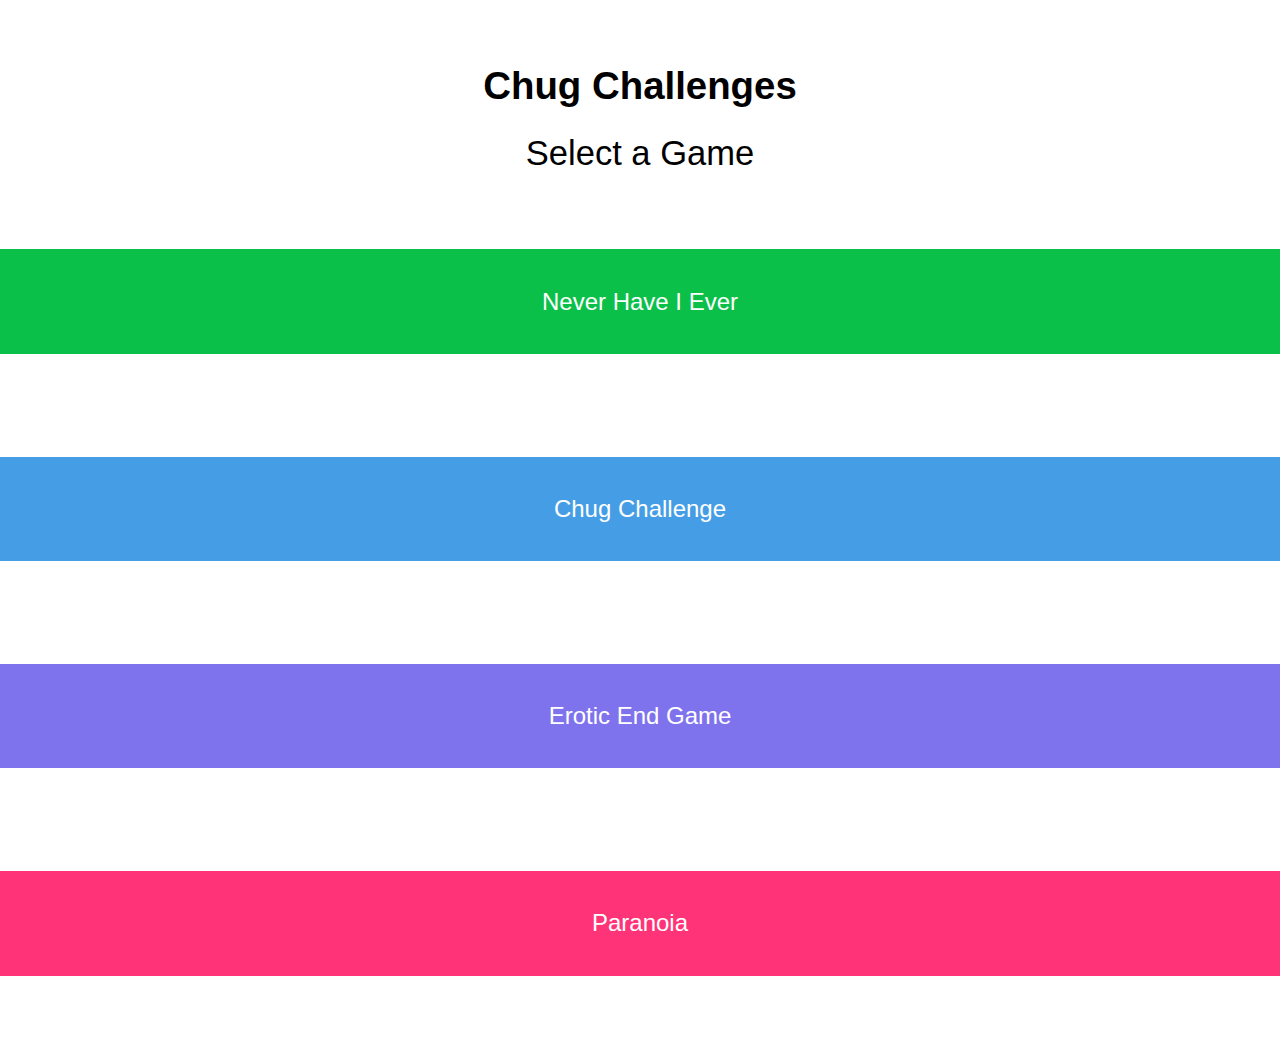
<file: index.html>
<!DOCTYPE html>
<html lang="en">
<head>
    <title>Index</title>
    <link href="css/StyleSheet.css" rel="stylesheet" type="text/css">
	<meta name="viewport" content="width=device-width, initial-scale=1.0">
    <script type = "text/javascript" src="js/index.js" defer></script>
</head>
<body>
<h1>
Chug Challenges
</h1>
    
<p id = "SelectGame">
Select a Game
</p> 
<container id = "buttons">
    
    <button class = "Button2" id = "NeverBtn">
            Never Have I Ever
    </button>

    <button class = "Button2" id = "ChugBtn">
            Chug Challenge
    </button>

    <button class = "Button2" id = "EroBtn">
            Erotic End Game
    </button>

    <button class = "Button2" id = "ParaBtn">
            Paranoia
    </button>
</container>             
</body>

</html>
</file>
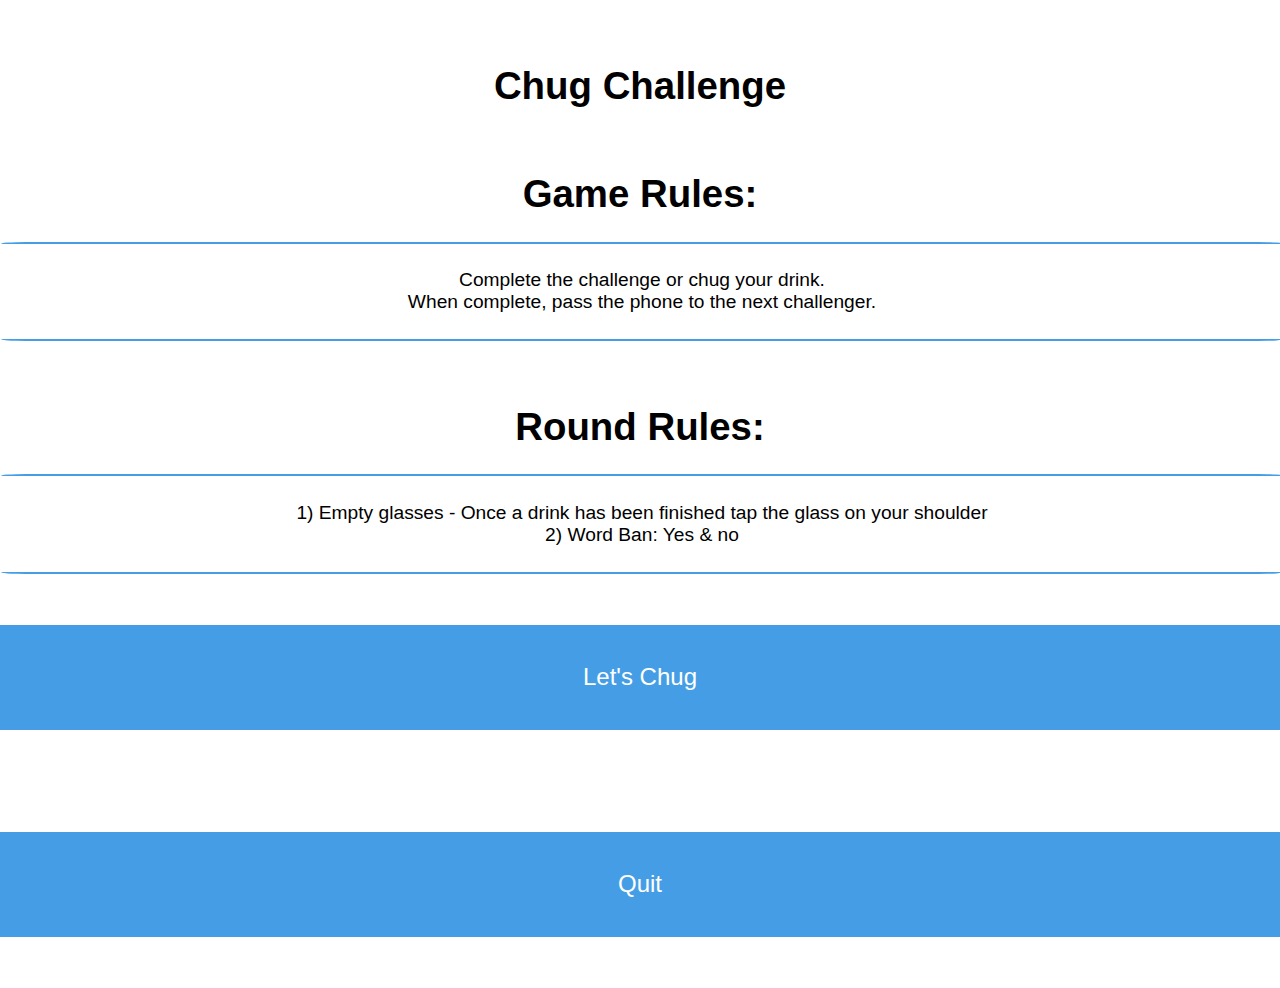
<file: ChugChallenge.html>
<!DOCTYPE html>
<html lang="en">
<head>
    <title>ChugChallenge</title>
    <link href="css/StyleSheet.css" rel="stylesheet" type="text/css">
	<meta name="viewport" content="width=device-width, initial-scale=1.0">
    <script type = "text/javascript" src="js/ChugChallenge.js" async ></script>
</head>
<body>
<h1>
    Chug Challenge
</h1>
<h1>
    Game Rules:
</h1>
<div class = "Border" id = "ChugBorder">
    Complete the challenge or chug your drink.<br>
    When complete, pass the phone to the next challenger.
</div>
<h1>
    Round Rules:
</h1>
<div class = "Border" id = "ChugBorder">
    <p id = "Rule1">Selecting Rules...</p>

    <p id = "Rule2">Selecting Rules...</p>
</div>
<button class = "Button2" id = "StartBtn">
        Let's Chug
</button>
<button class = "Button2" id = "QuitBtn">
        Quit
</button>
    
</body>

</html>
</file>
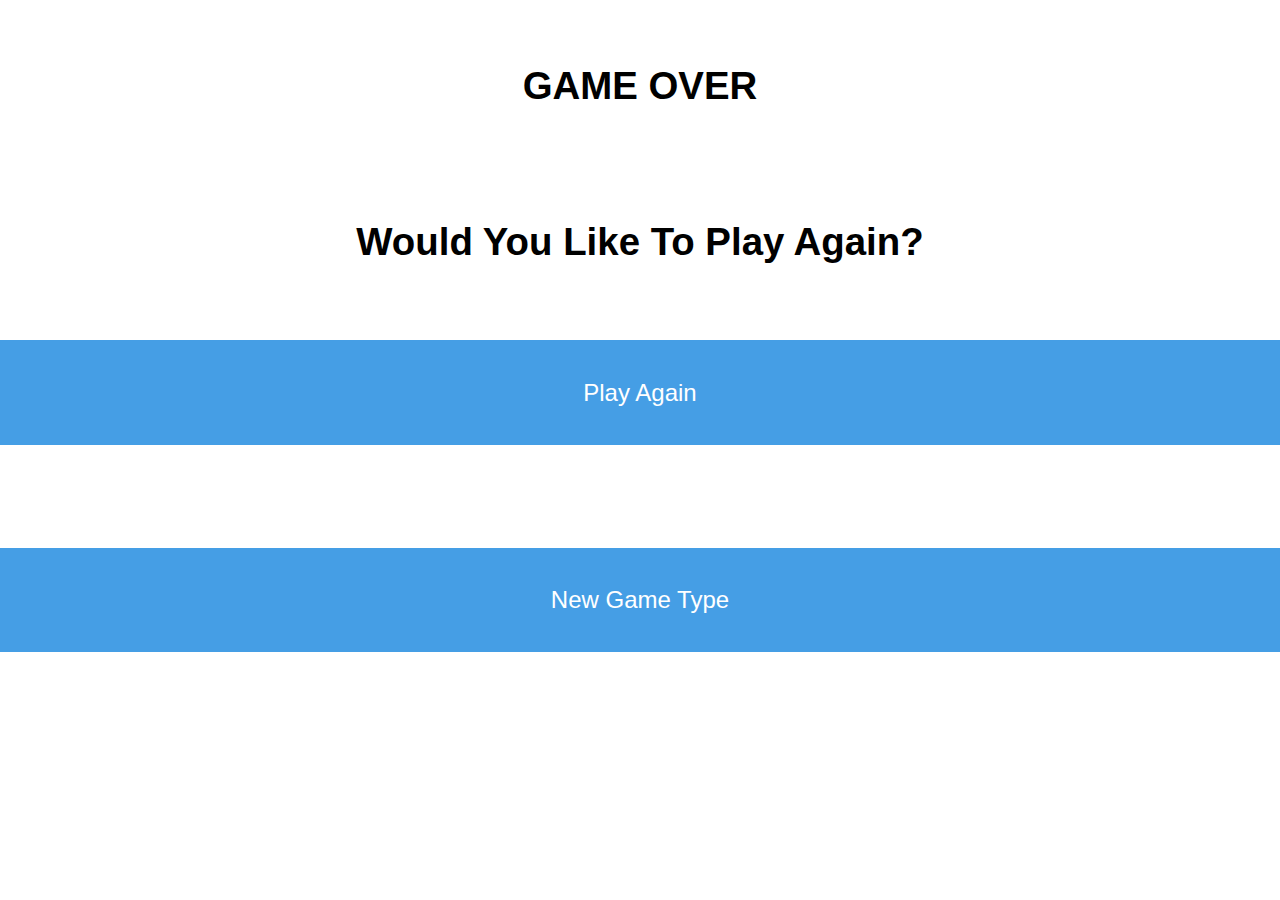
<file: EndChug.html>
<!DOCTYPE html>
<html lang="en">
<head>
    <title>EndChug</title>
    <link href="css/StyleSheet.css" rel="stylesheet" type="text/css">
	<meta name="viewport" content="width=device-width, initial-scale=1.0">
</head>
<body>
<h1>
   GAME OVER
</h1>
<br>
<h1>
    Would You Like To Play Again?
</h1>
<button class = "Button2" id = "ReplayChug" onclick="window.location.href='ChugChallenge.html'">
        Play Again
</button>
<button class = "Button2" id = "QuitChug" onclick="window.location.href='index.html'">
        New Game Type
</button>

</body>
</html>
</file>
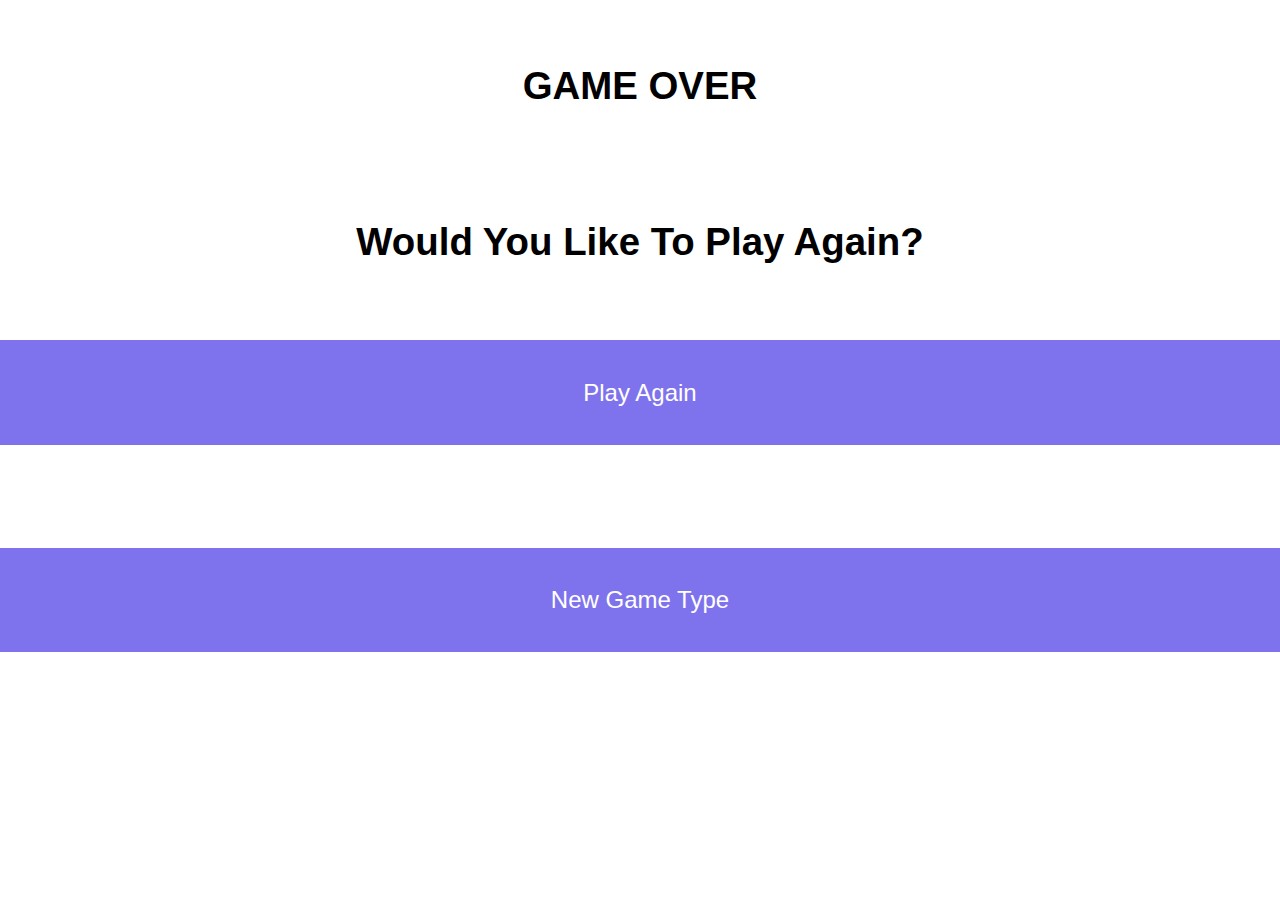
<file: EndEnd.html>
<!DOCTYPE html>
<html lang="en">
<head>
    <title>EndEnd</title>
    <link href="css/StyleSheet.css" rel="stylesheet" type="text/css">
	<meta name="viewport" content="width=device-width, initial-scale=1.0">
</head>
<body>
<h1>
   GAME OVER
</h1>
<br>
<h1>
    Would You Like To Play Again?
</h1>
    <button class = "Button2" id = "ReplayErotic" onclick="window.location.href='EndGame.html'">
            Play Again
    </button>
    <button class = "Button2" id = "QuitErotic" onclick="window.location.href='index.html'">
            New Game Type
    </button>

</body>
</html>
</file>
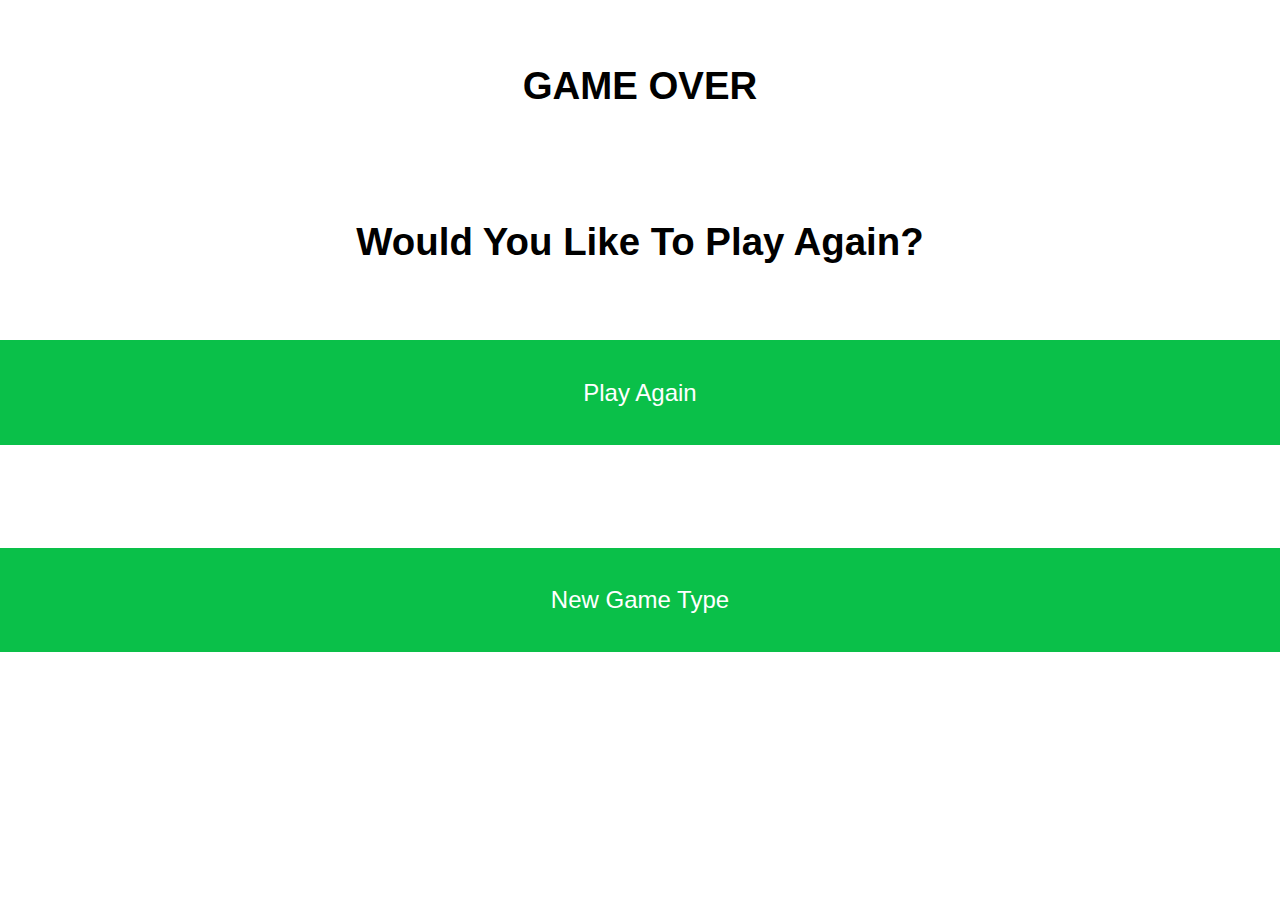
<file: EndNever.html>
<!DOCTYPE html>
<html lang="en">
<head>
    <title>EndNever</title>
    <link href="css/StyleSheet.css" rel="stylesheet" type="text/css">
	<meta name="viewport" content="width=device-width, initial-scale=1.0">
</head>
<body>
<h1>
   GAME OVER
</h1>
<br>
<h1>
    Would You Like To Play Again?
</h1>
    
<button class = "Button2" id = "ReplayNever" onclick="window.location.href='Never.html'">
        Play Again
</button>
<button class = "Button2" id = "QuitNever" onclick="window.location.href='index.html'">
        New Game Type
</button>

</body>
</html>
</file>
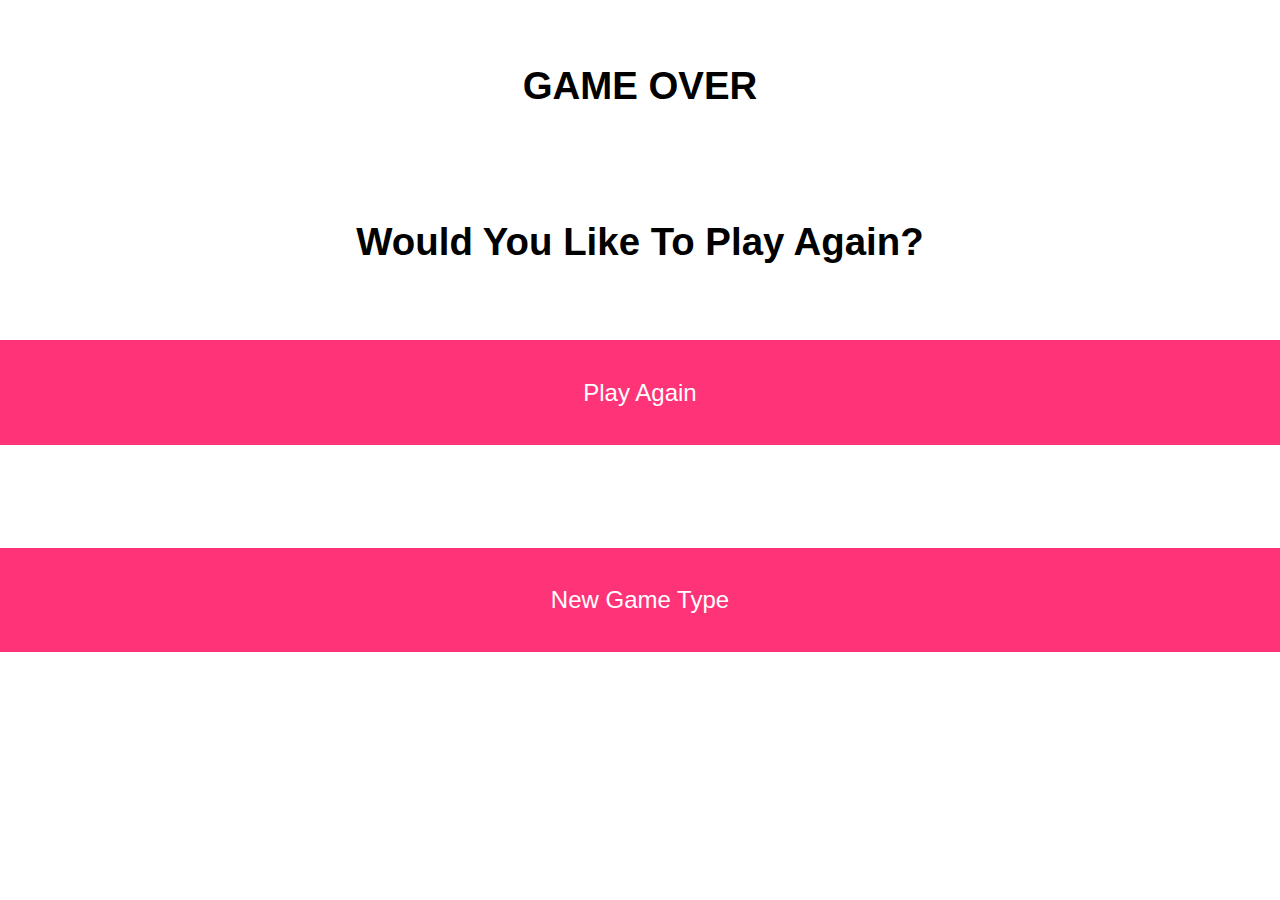
<file: EndParanoia.html>
<!DOCTYPE html>
<html lang="en">
<head>
    <title>EndParanoia</title>
    <link href="css/StyleSheet.css" rel="stylesheet" type="text/css">
	<meta name="viewport" content="width=device-width, initial-scale=1.0">
</head>
<body>
<h1>
   GAME OVER
</h1>
<br>
<h1>
    Would You Like To Play Again?
</h1>
    <button class = "Button2" id = "ReplayParanoia" onclick="window.location.href='Paranoia.html'">
            Play Again
    </button>
<br>
    <button class = "Button2" id = "QuitParanoia" onclick="window.location.href='index.html'">
            New Game Type
    </button>

</body>
</html>
</file>
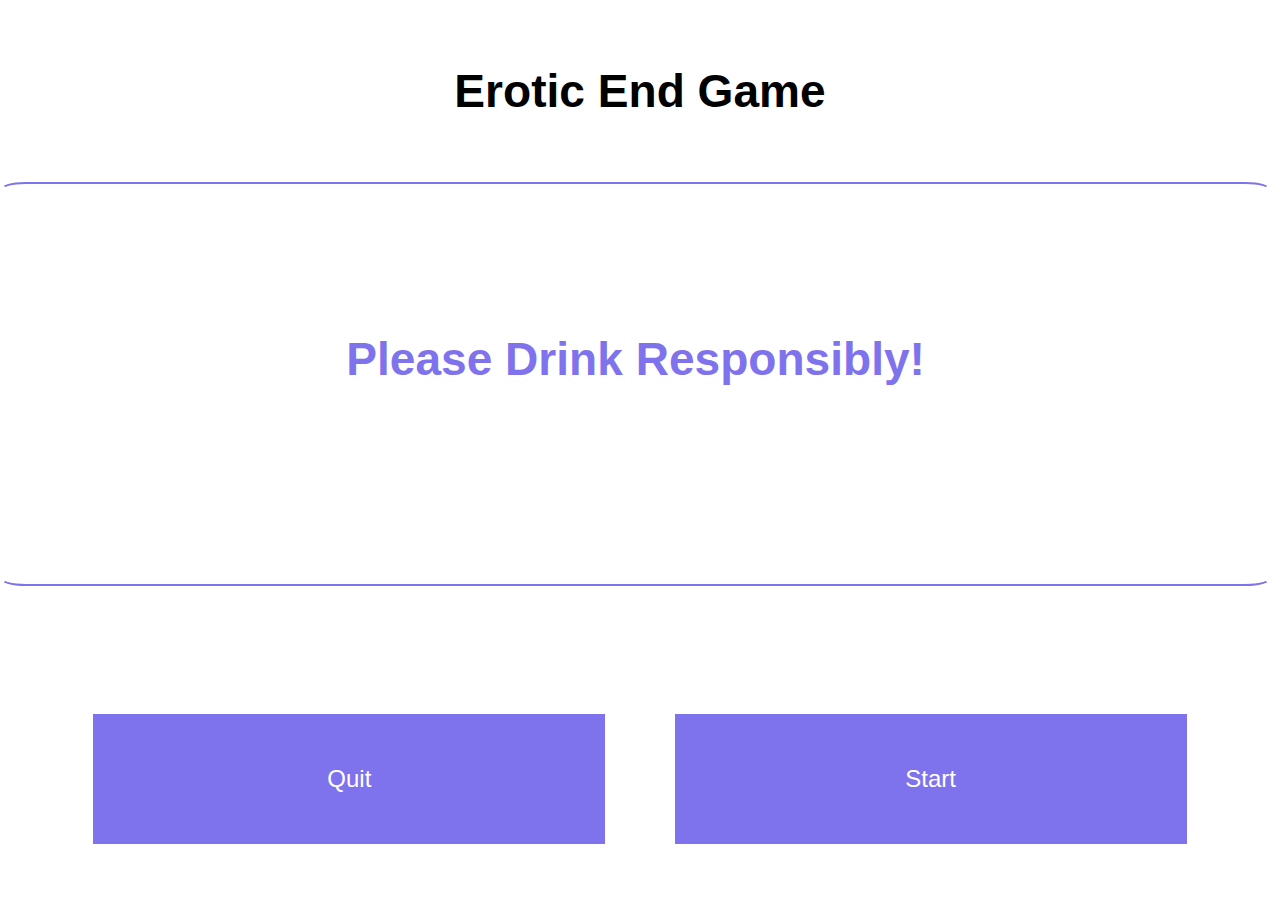
<file: EroticEndGame.html>
<!DOCTYPE html>
<html lang="en">
<head>
    <title>EndGame</title>
    <link href="css/StyleSheet.css" rel="stylesheet" type="text/css">
	<meta name="viewport" content="width=device-width, initial-scale=1.0">
    <script type = "text/javascript" src="js/EroticEndGame.js" async></script>
</head>
<body>
    
<h2> Erotic End Game</h2>

<div class = "BorderC" id = "EroticBorder">
    <h3 id = "EroticQuestion" class = "Question1">Please Drink Responsibly!</h3>
</div>

<button class = "Button3Left" id = "QuitEroticBtn">
        Quit
</button>

<button class = "Button3Right" id = "NextEroticBtn" onclick="Play()">
        Start
</button>
    
</body>
</html>
</file>
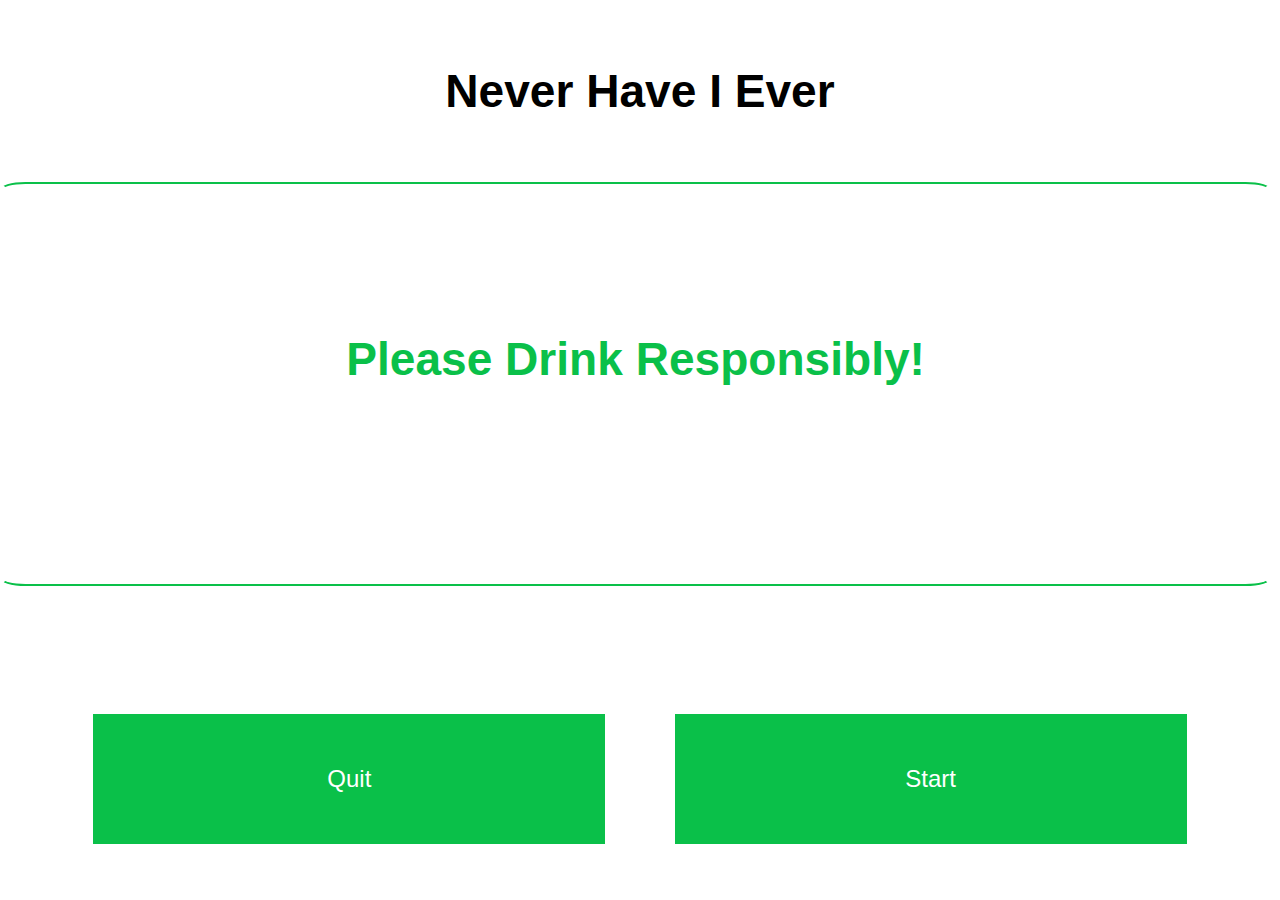
<file: Never.html>
<!DOCTYPE html>
<html lang="en">
<head>
    <title>Never</title>
    <link href="css/StyleSheet.css" rel="stylesheet" type="text/css">
	<meta name="viewport" content="width=device-width, initial-scale=1.0">
</head>
<body>

<h2>Never Have I Ever</h2>

<div class = "BorderC" id = "NeverBorder">
    <h3 id = "NeverQuestion" class = "Question1">Please Drink Responsibly!</h3>
</div>
    
<button class = "Button3Left" id = "QuitNeverBtn">
        Quit
</button>

<button class = "Button3Right" id = "NextNeverBtn" onclick="Play()">
        Start
</button>
    
</body>
<script type = "text/javascript" src="js/Never.js"></script>
</html>
</file>
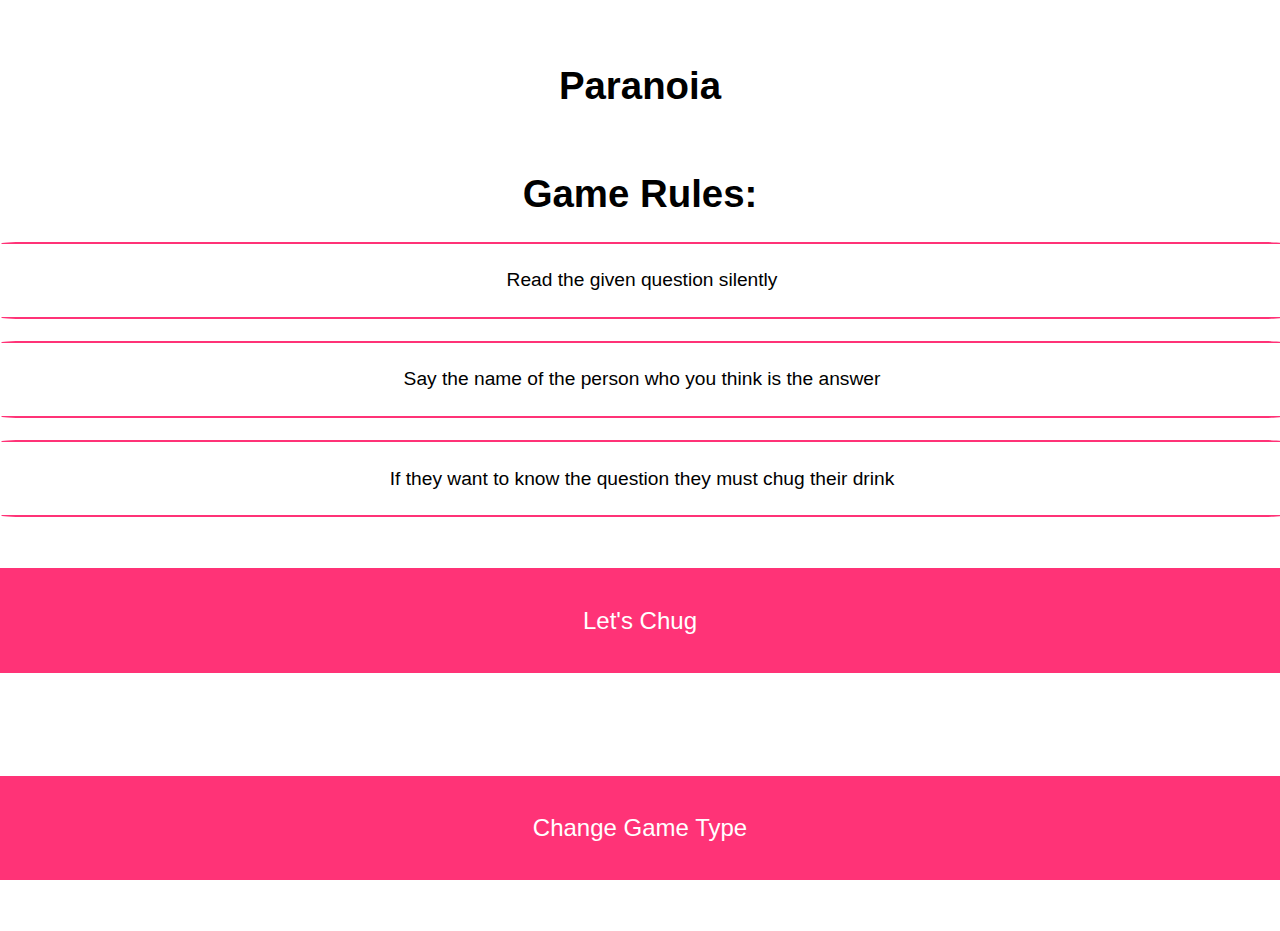
<file: Paranoia.html>
<!DOCTYPE html>
<html lang="en">
<head>
    <title>Paranoia</title>
    <link href="css/StyleSheet.css" rel="stylesheet" type="text/css">
	<meta name="viewport" content="width=device-width, initial-scale=1.0">
</head>
<body>
<h1>
    Paranoia
</h1>
<h1>
    Game Rules:
</h1>
<div class = "Border" id = "ParanoiaBorder">
    <p>Read the given question silently</p>
</div>
<br>
<div class = "Border" id = "ParanoiaBorder">
    <p>Say the name of the person who you think is the answer</p>
</div>
<br>
<div class = "Border" id = "ParanoiaBorder">
    <p>If they want to know the question they must chug their drink</p>
</div>

<button class = "Button2" id = "StartParanoiaBtn" onclick="window.location.href='PlayParanoia.html'">
        Let's Chug
</button>
        
<button class = "Button2" id = "QuitParanoiaBtn" onclick="window.location.href='index.html'">
        Change Game Type
</button>

</body>

</html>
</file>
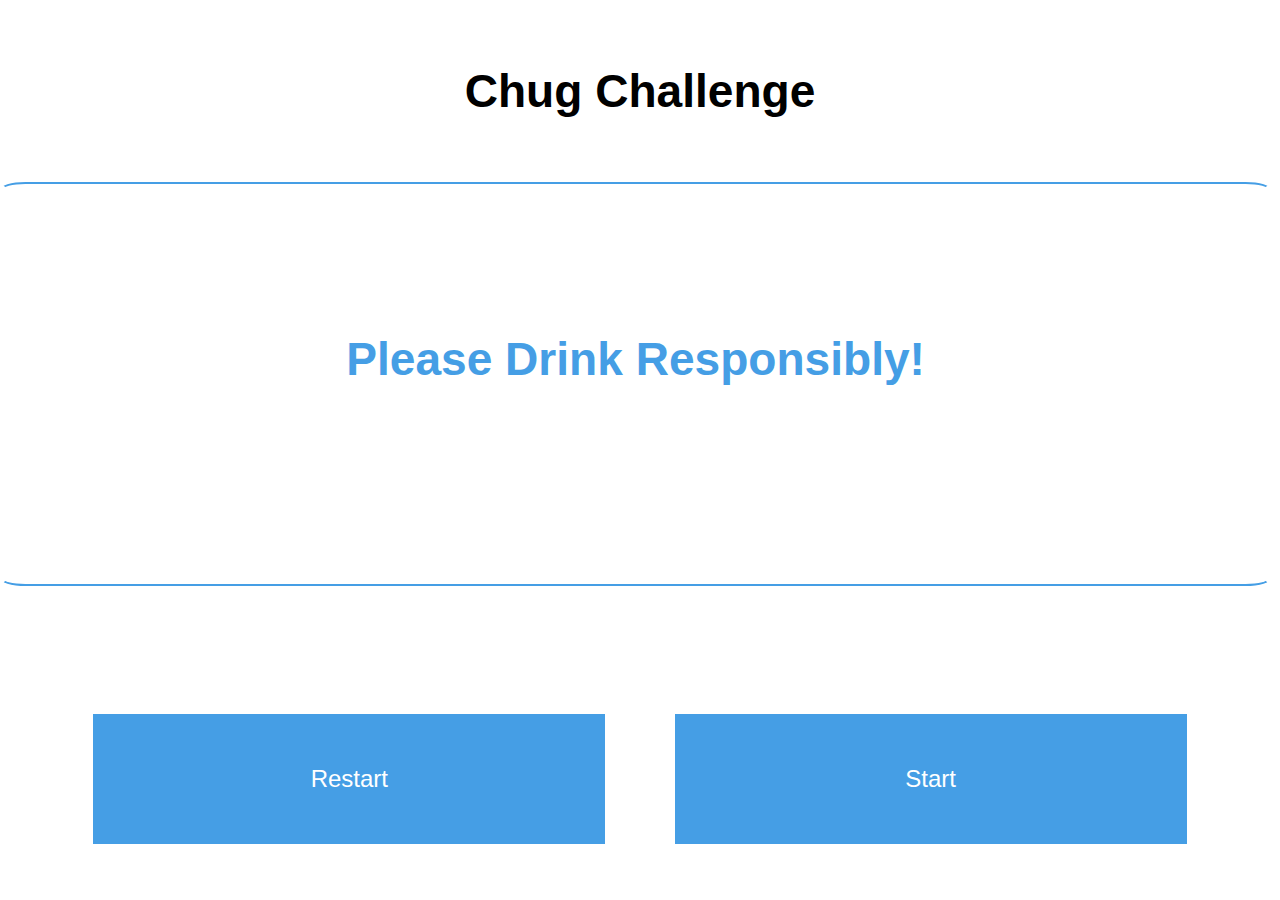
<file: PlayChug.html>
<!DOCTYPE html>
<html lang="en">
<head>
    <title>PlayChug</title>
    <link href="css/StyleSheet.css" rel="stylesheet" type="text/css">
	<meta name="viewport" content="width=device-width, initial-scale=1.0">
    <script type = "text/javascript" src="js/PlayChug.js" async></script>
</head>
<body>
    
<h2>Chug Challenge</h2>
    
<div class = "BorderC" id = "ChugBorder">
    <h3 id = "ChugQuestion" class = "Question1">Please Drink Responsibly!</h3>
</div>
    
<button class = "Button3Left" id = "QuitChugBtn">
        Restart
</button>

<button class = "Button3Right" id = "NextChugBtn" onclick="Select()">
        Start
</button>

</body>
</html>
</file>
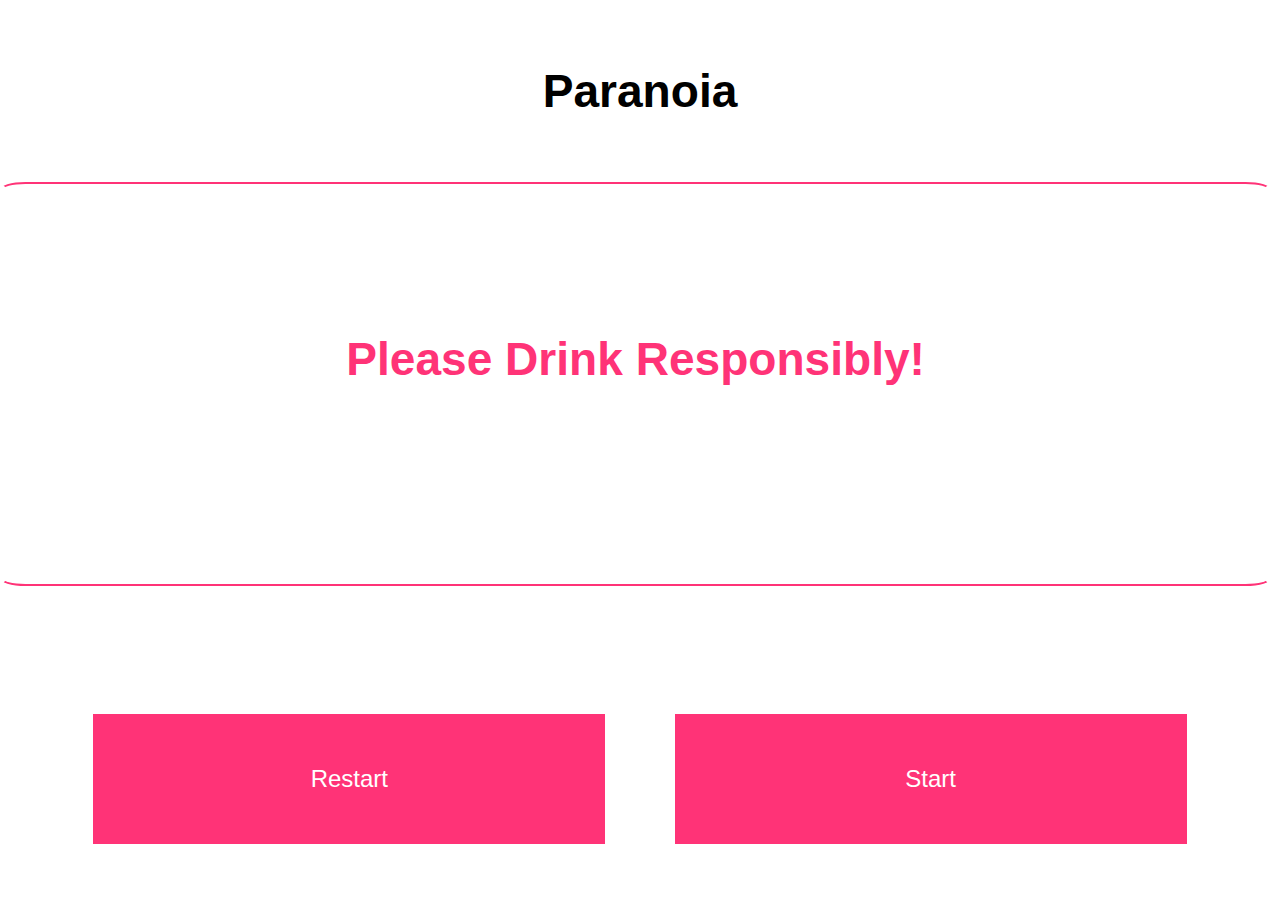
<file: PlayParanoia.html>
<!DOCTYPE html>
<html lang="en">
<head>
    <title>PlayParanoia</title>
    <link href="css/StyleSheet.css" rel="stylesheet" type="text/css">
	<meta name="viewport" content="width=device-width, initial-scale=1.0">
    <script type = "text/javascript" src="js/PlayParanoia.js" async></script>
</head>
<body>
    
<h2> Paranoia </h2>
    
<div class = "BorderC" id = "ParanoiaBorder">
    <h3 id = "ParanoiaQuestion" class = "Question1">Please Drink Responsibly!</h3>
</div>

<button class = "Button3Left" id = "QuitParanoiaBtn">
        Restart
</button>

<button class = "Button3Right" id = "NextParanoiaBtn" onclick="Play()">
        Start
</button>

</body>
</html>
</file>
<file: css/StyleSheet.css>
*{
    margin: 0;
    padding: 0;
}
body{
	max-height:100%;
	max-width: 100%;
    font-size: 1.2em;
    font-family: Arial, Comic-Sans, Times-New-Roman;
    background-color: #fff;
	text-align: center;
}
/*fonts*/
h1{
    float: center;
    text-align: center;
    color: #000000;
    font-size: 2em;
    font-family: Arial, Comic-Sans, Times-New-Roman;
    margin-top: 5%;
    margin-bottom: 2%;
}
h2{
    float: center;
    text-align: center;
    color: #000000;
    font-size: 2.4em;
    font-family: Arial, Comic-Sans, Times-New-Roman;
    margin-top: 5%;
}
h3{
    float: center;
    text-align: center;
    font-size: 2.4em;
    font-family: Arial, Comic-Sans, Times-New-Roman;
}
/*Consistent Items*/
    /*Buttons*/
.Button2{
    text-align: center;
    background-color: #459ee5;
    height:auto;
    width:100%;
    color: #fff;
    font-size: 125%;
    font-family: Arial, Comic-Sans, Times-New-Roman;
    padding:3%;
    margin-top: 4%;
    margin-bottom: 4%;
    border: none;
   	text-decoration: none;
}
.Button3Left{
    background-color: #0ac049;
    height:auto;
    width:40%;
    display: inline-block;
    margin-top: 5%;
    margin-right: 5%;
    color: #fff;
    font-size: 125%;
    font-family: Arial, Comic-Sans, Times-New-Roman;
    padding:4%;
    border: none;
   	text-decoration: none;
}
.Button3Right{
    background-color: #0ac049;
    height:auto;
    width:40%;
    display: inline-block;
    margin-top: 5%;
    color: #fff;
    font-size: 125%;
    font-family: Arial, Comic-Sans, Times-New-Roman;
    padding:4%;
   	border: none;
   	text-decoration: none;
}
    /*Never*/
.BorderC{
    height:400px;
    width: 99%;
    border: 2px solid transparent;
    border-radius: 2%;
    margin-top: 5%;
    margin-bottom: 5%;
}
.Question1{
    height:350px;
    display: flex;
    justify-content: center;
    align-items: center;
    width: 100%;
}
    /*Chug*/
.Border{
    border: 2px solid transparent;
    border-radius: 2%;
	margin: auto;
	width: 100%;
	padding-bottom: 2%;
	padding-top: 2%;
}
/*Index*/
#SelectGame{
    float: center;
    text-align: center;
    color: #000000;
    font-size: 1.8em;
    margin: none;
    margin-bottom: 2%;
    font-family: Arial, Comic-Sans, Times-New-Roman;
}
#buttons{
    display: inline-block;
    width: 100%;
}
#NeverBtn{
    background-color: #0ac049;
}
#ChugBtn{
    background-color: #459ee5;
}
#EroBtn{
    background-color: #7f73ed;
}
#ParaBtn{
    background-color: #ff3377;
    margin-bottom: 5%;
}
#SuggestBtn{
    background-color: #ff4444;
}
#AdminBtn{
    background-color: #daa520;
}

/*Never*/
#NeverQuestion{
    color: #0ac049;
}
#NeverBorder{
    border-bottom-color: #0ac049;
    border-top-color: #0ac049;
}
#QuitNeverBtn{
    background-color: #0ac049;
}
#NextNeverBtn{
    background-color: #0ac049;
}
#ReplayNever{
    background-color: #0ac049;
}
#QuitNever{
    background-color: #0ac049;
}

/*Chug*/
#ChugQuestion{
    color: #459ee5;
}
#ChugBorder{
    border-top-color: #459ee5;
    border-bottom-color: #459ee5;
}
#QuitChugBtn{
    background-color: #459ee5;
}
#NextChugBtn{
    background-color: #459ee5;
}
#ReplayChug{
    background-color: #459ee5;
}
#QuitChug{
    background-color: #459ee5;
}

/*Erotic*/
#EroticQuestion{
    color: #7f73ed;
}
#EroticBorder{
    border-top-color: #7f73ed;
    border-bottom-color: #7f73ed;
}
#QuitEroticBtn{
    background-color: #7f73ed;
}
#NextEroticBtn{
    background-color: #7f73ed;
}
#ReplayErotic{
    background-color: #7f73ed;
}
#QuitErotic{
    background-color: #7f73ed;
}

/*Paranoia*/
#ParanoiaQuestion{
    color: #ff3377;
}
#ParanoiaBorder{
    border-top-color: #ff3377;
    border-bottom-color: #ff3377;
}
#StartParanoiaBtn{
    background-color: #ff3377;
}
#QuitParanoiaBtn{
    background-color: #ff3377;
}
#NextParanoiaBtn{
    background-color: #ff3377;
}
#ReplayParanoia{
    background-color: #ff3377;
}
#QuitParanoia{
    background-color: #ff3377;
}


.Button1{
    background-color: #fef3f8;
    height:auto;
    width:40%;
    color: #f785b6;
    font-size: 125%;
    font-family: Arial, Comic-Sans, Times-New-Roman;
    padding:2%;
   	border-color: #f785b6;
   	border-radius: 2%;
   	text-decoration: none;
	position: fixed;
	bottom: 10;
	left: 50%;
	transform:translateX(-50%);
}

.Button4{
    background-color: #fff;
    height:auto;
    width:50%;
    color: #f785b6;
    font-size: 125%;
    font-family: Arial, Comic-Sans, Times-New-Roman;
    padding:2%;
   	border-color: #f785b6;
   	border-radius: 2%;
   	text-decoration: none;
}
.Button5{
    background-color: #fff;
    height:auto;
    width:100%;
    color: #f785b6;
    font-size: 125%;
    font-family: Arial, Comic-Sans, Times-New-Roman;
    padding:2%;
   	border-color: #f785b6;
   	border-radius: 2%;
   	text-decoration: none;
}
.Button6{
    background-color: #fff;
    height:auto;
    width:100%;
    position: absolute;
    bottom: 0%;
    left: 0%;
    color: #f785b6;
    font-size: 125%;
    font-family: Arial, Comic-Sans, Times-New-Roman;
    padding:2%;
   	border-color: #f785b6;
   	border-radius: 2%;
   	text-decoration: none;
}
.ButtonHome{
    background-color: #fff;
    height:auto;
    width:40%;
    text-align: center;
    float: center;
    color: #f785b6;
    font-size: 125%;
    font-family: Arial, Comic-Sans, Times-New-Roman;
    padding:2%;
   	border-color: #f785b6;
   	border-radius: 2%;
   	text-decoration: none;
}
a{
    background-color: #fff;
    text-decoration: none;
    color: #f785b6;
}

/*Admin*/
.QuestionInputs{
    width: 80%;
    height: 1.3em;
    font-size: 1.3em;
    font-family: Arial, Comic-Sans, Times-New-Roman;
    float: left;
    padding: 1%;
    margin-left: 2%;
    margin-top: 1.5%;
    margin-bottom: 5%;
    border: 2px solid #459ee5;
}
.uploadQuestion{
    width: 10%;
    font-size: 125%;
    font-family: Arial, Comic-Sans, Times-New-Roman;
    float: left;
    padding: 1%;
    margin-left: 2%;
    margin-top: 2%;
    background-color: #459ee5;
    color: #fff;
    border: none;
}
#uploadStatus{
    display: inline-block;
}
</file>
